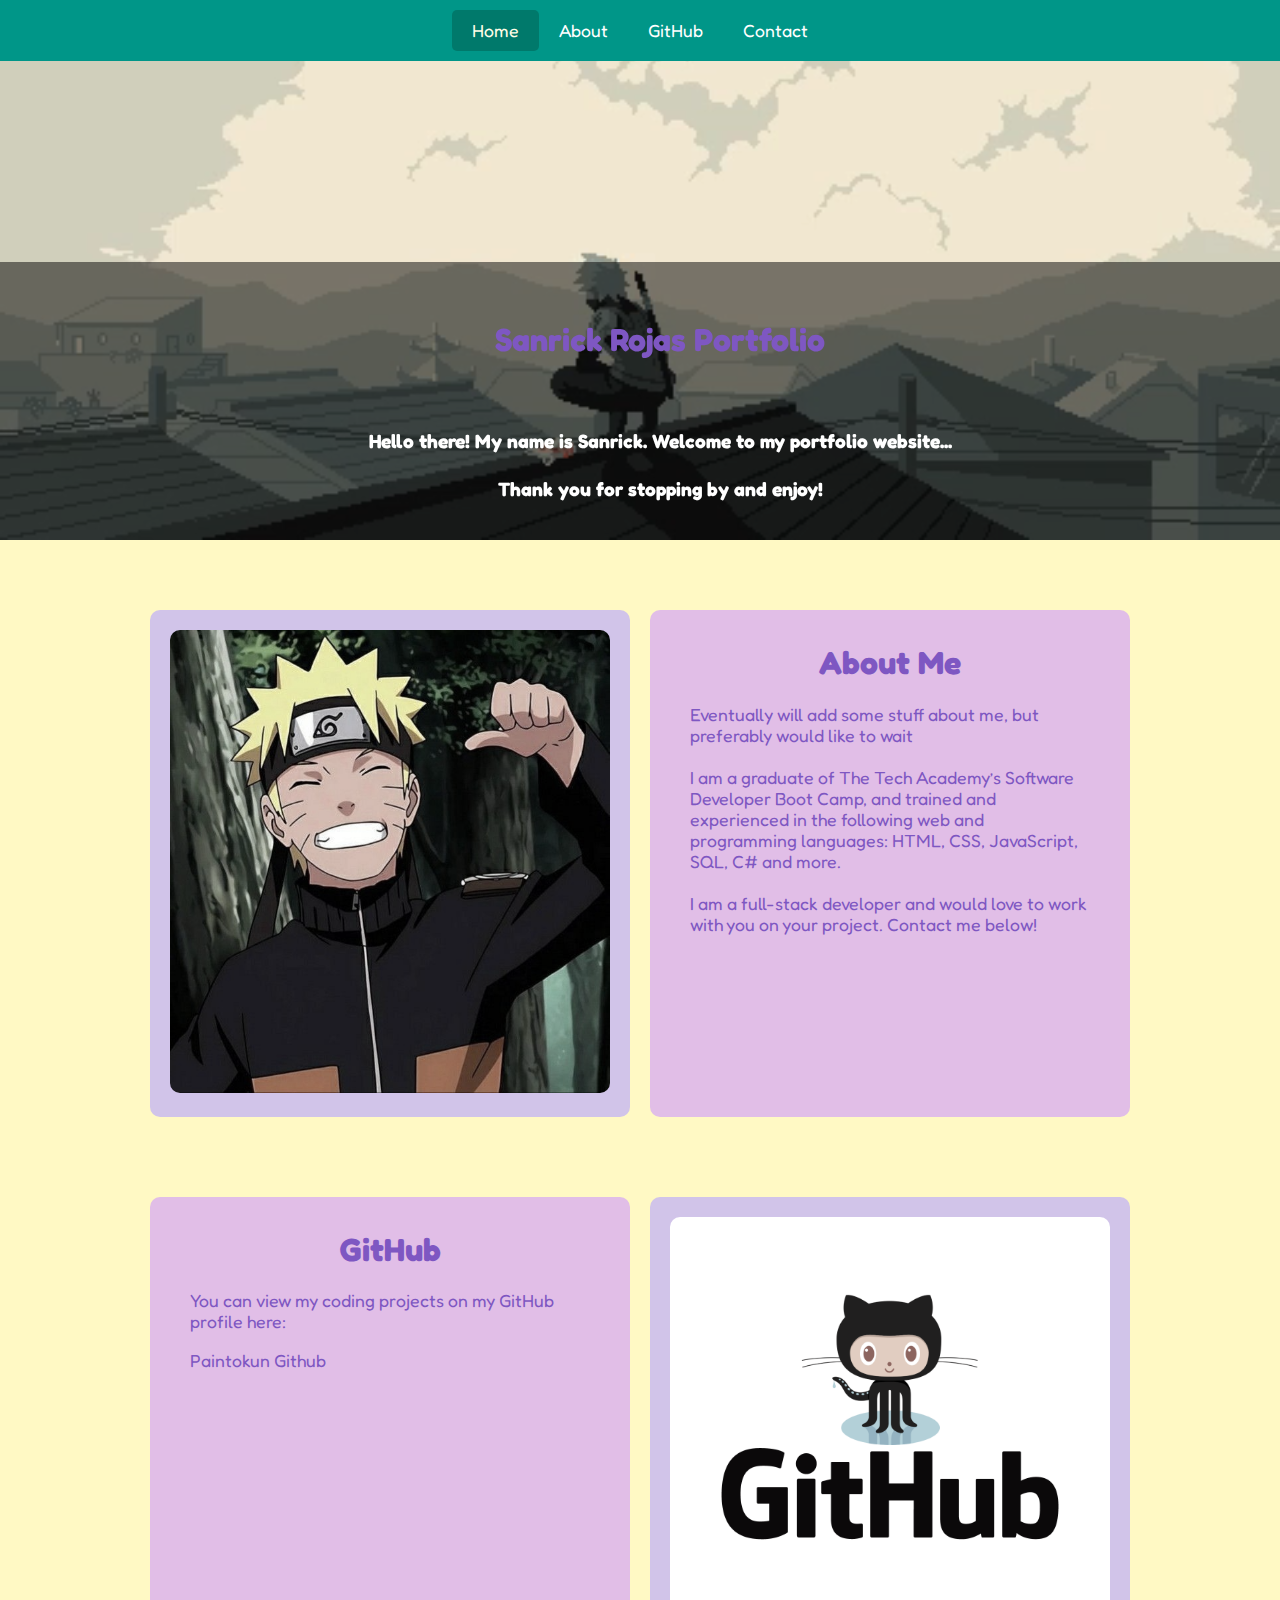
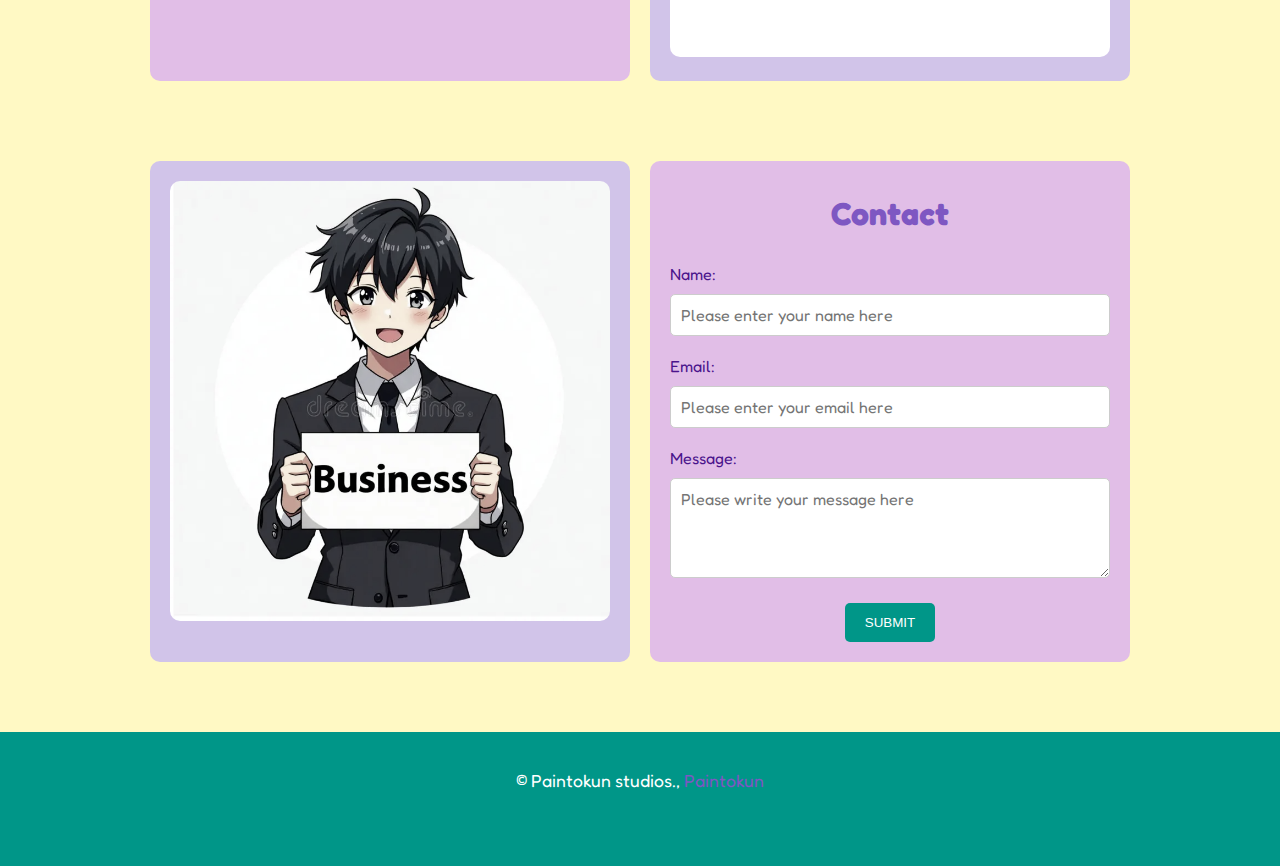
<file: index.html>
<!-- I know we were told to change texts to customize for ourselves but I currentyl dont know what to write and also
 I think its best I wait since I dont have much to my name with coding so I can add it as i go 
 This is just a comment for teachers reading this code and also for myself.-->

 <!-- Also just another comment for the overall of the sylesheet and the HTML, 
  Im not exactly too sure how I feel about the creativity of my portfolio website,
  but I prefer it being anime themed, Im not exactly too sure about the colors and styles yet
  but I will figure that out as I update this website, I kept relatively the same layour
 as the template, I mean its simple Im just gonna keep building upon it and maybe change or add stuff later
 -->

 <!-- ALL TEXT IN THIS HTML IS SUBJECT TO CHANGE, AND ALSO ON THE CSS STYLESHEET,
  THAT CAN ALSO CHANGE CONSIDERING I DONT KNOW IF I LOVE IT OR NOT so keep that in mind
  .-->
<!DOCTYPE html>
<html>
    <!--Head-->
    <head>
        <meta charset="UTF-8">
        <meta name="viewport" content="width=device-width" />
        <title>Sanrick Rojas Portfolio</title>
        <link rel="stylesheet" href="portfolio.css">
    </head>

    <!--Body-->
    <body class="Background">
        
        <!--Navbar-->
        <div class="Navbar">
            <a class="active" href="#Home">Home</a>
            <a href="#About">About</a>
            <a href="#GitHub">GitHub</a>
            <a href="#Contact">Contact</a>
        </div>

        <br>
        <br>

<!-- Hero video section -->
<div class="Video_Section" id="Home">
    <video autoplay muted loop id="Typing_Video">
        <source src="video/kakashi.mp4" type="video/mp4">
        Your browser does not support HTML5 video.
    </video>
    <div class="Video_Text">
        <h1 class="white-text">Sanrick Rojas Portfolio</h1>
        <strong>
            <p class="center">
                <br>
                <br> Hello there! My name is Sanrick. Welcome to my portfolio website...
                <br>
                <br> Thank you for stopping by and enjoy!
            </p>
        </strong>
    </div>
</div>


        <!--About section-->
        <div class="Row" id="About">
            <!--Left column-->
            <div class="Column_2">
                <img src="images/aboutme.png" alt="Replace with your own image and description">
            </div>
            <!--Right column-->
            <div class="Column_1">
                <h1>About Me</h1>
                <p>  <!--Will fill this in as the course goes along-->
                     Eventually will add some stuff about me, but preferably would like to wait
                    <br> <!-- The section underneath this Im going to leave so I can see the code later, I think the hyperlink within the text is very cool -->
                    <br>I am a graduate of <a href="https://www.learncodinganywhere.com" target="_blank">The Tech Academy</a>’s Software Developer Boot Camp, and trained and experienced in the following web and programming languages: HTML, CSS, JavaScript, SQL, C# and more. 
                    <br> <!-- I will aslo be leaveing this part here, since I dont want to fill in the text just yet but I also do like the contact msg sending you to the contact section of the website-->
                    <br>I am a full-stack developer and would love to work with you on your project. <a href="#Contact">Contact</a> me below!
                </p>
            </div>
        </div>

        <!--GitHub section-->
        <div class="Row" id="GitHub">
            <!--Left column-->
            <div class="Column_1">
                <h1>GitHub</h1>
                <p>
                    You can view my coding projects on my GitHub profile here:
                    <br>
                    <p class="center"><a href="https://github.com/Paintokun" target="_blank">Paintokun Github</a></p>
                </p>
            </div>
            <!--Right column-->
            <div class="Column_2">
                <a href="https://github.com/Paintokun" target="_blank"><img src="images/GitHub.png" alt="GitHub Logo"></a>
            </div>
        </div>

        <!--Contact section-->
        <div class="Row" id="Contact">
            <!--Contact image, left column-->
            <div class="Column_2 Column_tall">
                <img src="images/business.png" alt="Contact_Image">
            </div>
            <!--Contact form, right column-->
            <div class="Column_1 Column_tall">
                <h1>Contact</h1>
                <!--This specifies where and how to send the form data; we are leaving it blank-->
                <form action="" method="POST">
    <label for="name">Name:</label>
    <input type="text" id="name" placeholder="Please enter your name here">

    <label for="email">Email:</label>
    <input type="text" id="Email" name="Email" placeholder="Please enter your email here">

    <label for="message">Message:</label>
    <textarea id="Message" name="Message" placeholder="Please write your message here"></textarea>

    <div class="submit-wrapper">
        <input type="submit" value="SUBMIT">
    </div>
</form>

            </div>
        </div>

        <!--Footer section, also text in here is subject to change, I dont have everything full laid out-->
        <footer>
            <p>
                <p class="center">&copy Paintokun studios., <a href="" target="_blank">Paintokun</a></p>
                <br>
            </p>
        </footer>
    </body>
</html>
</file>
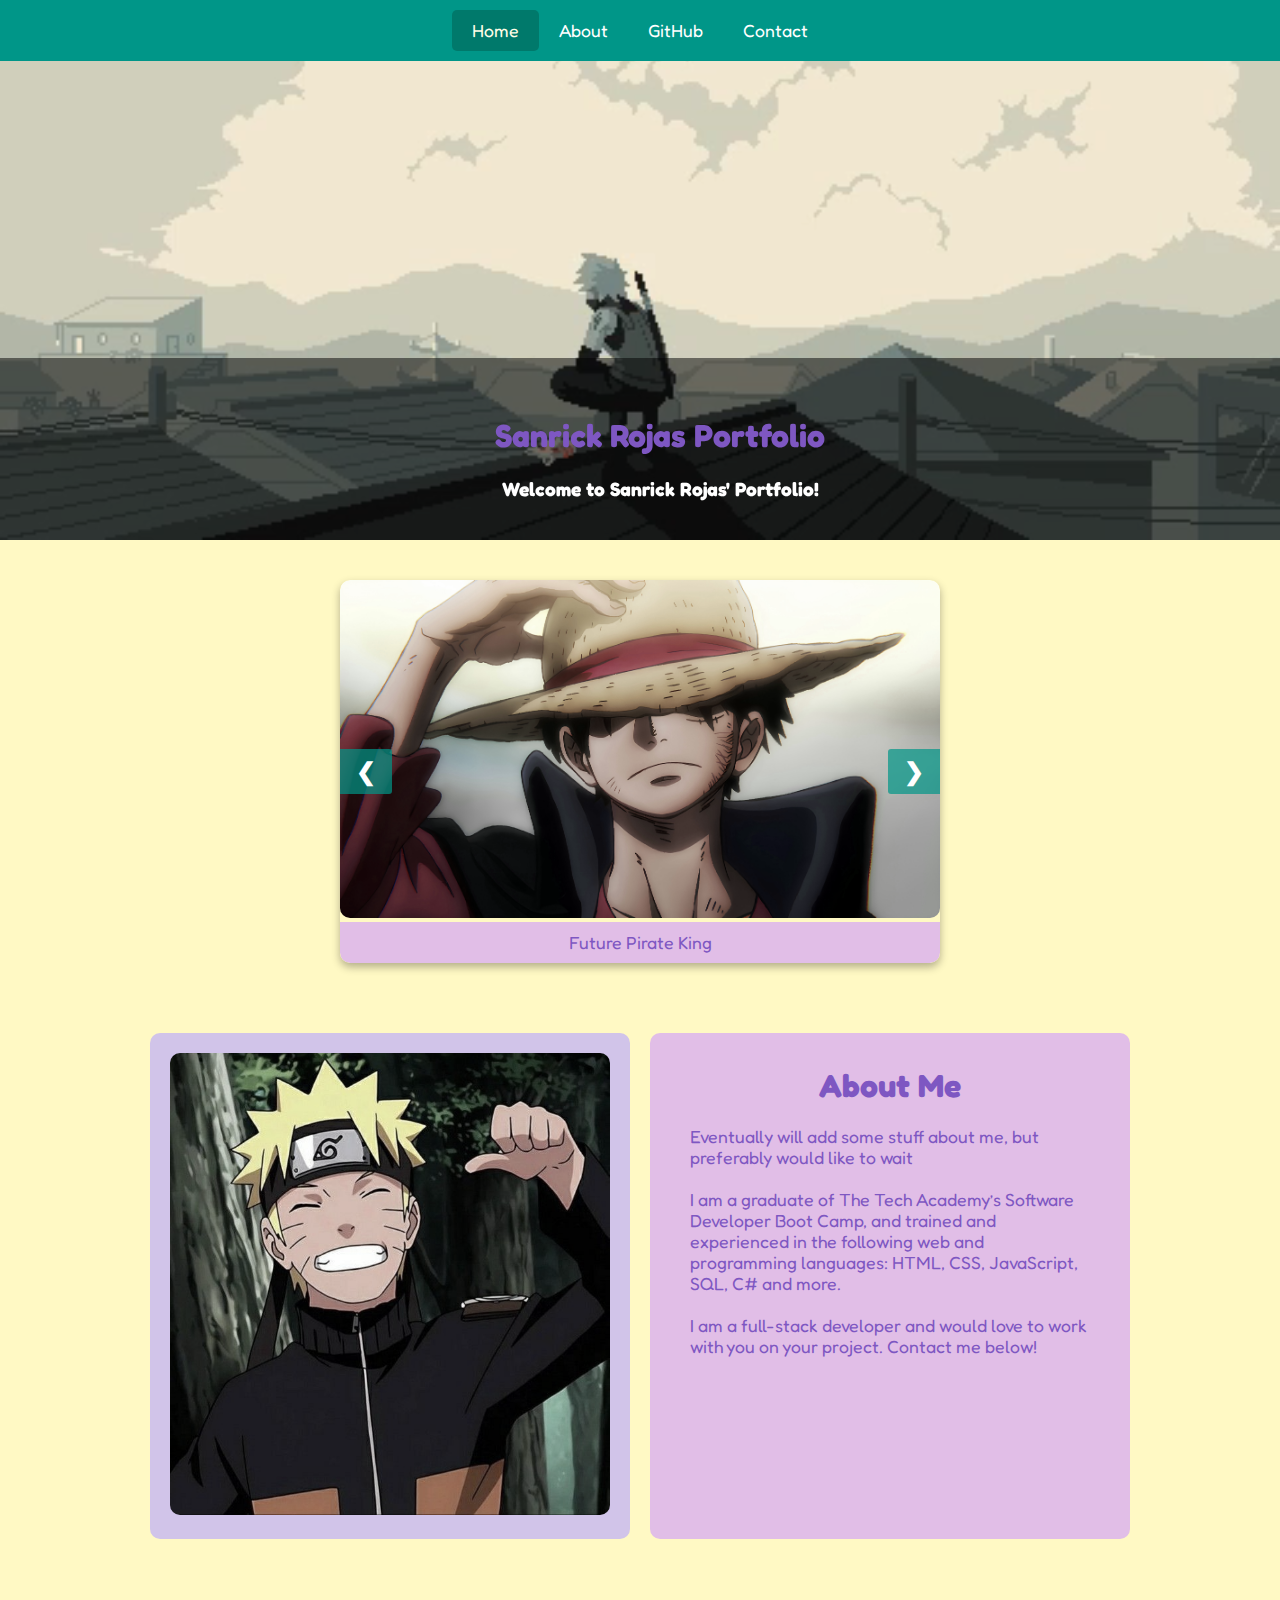
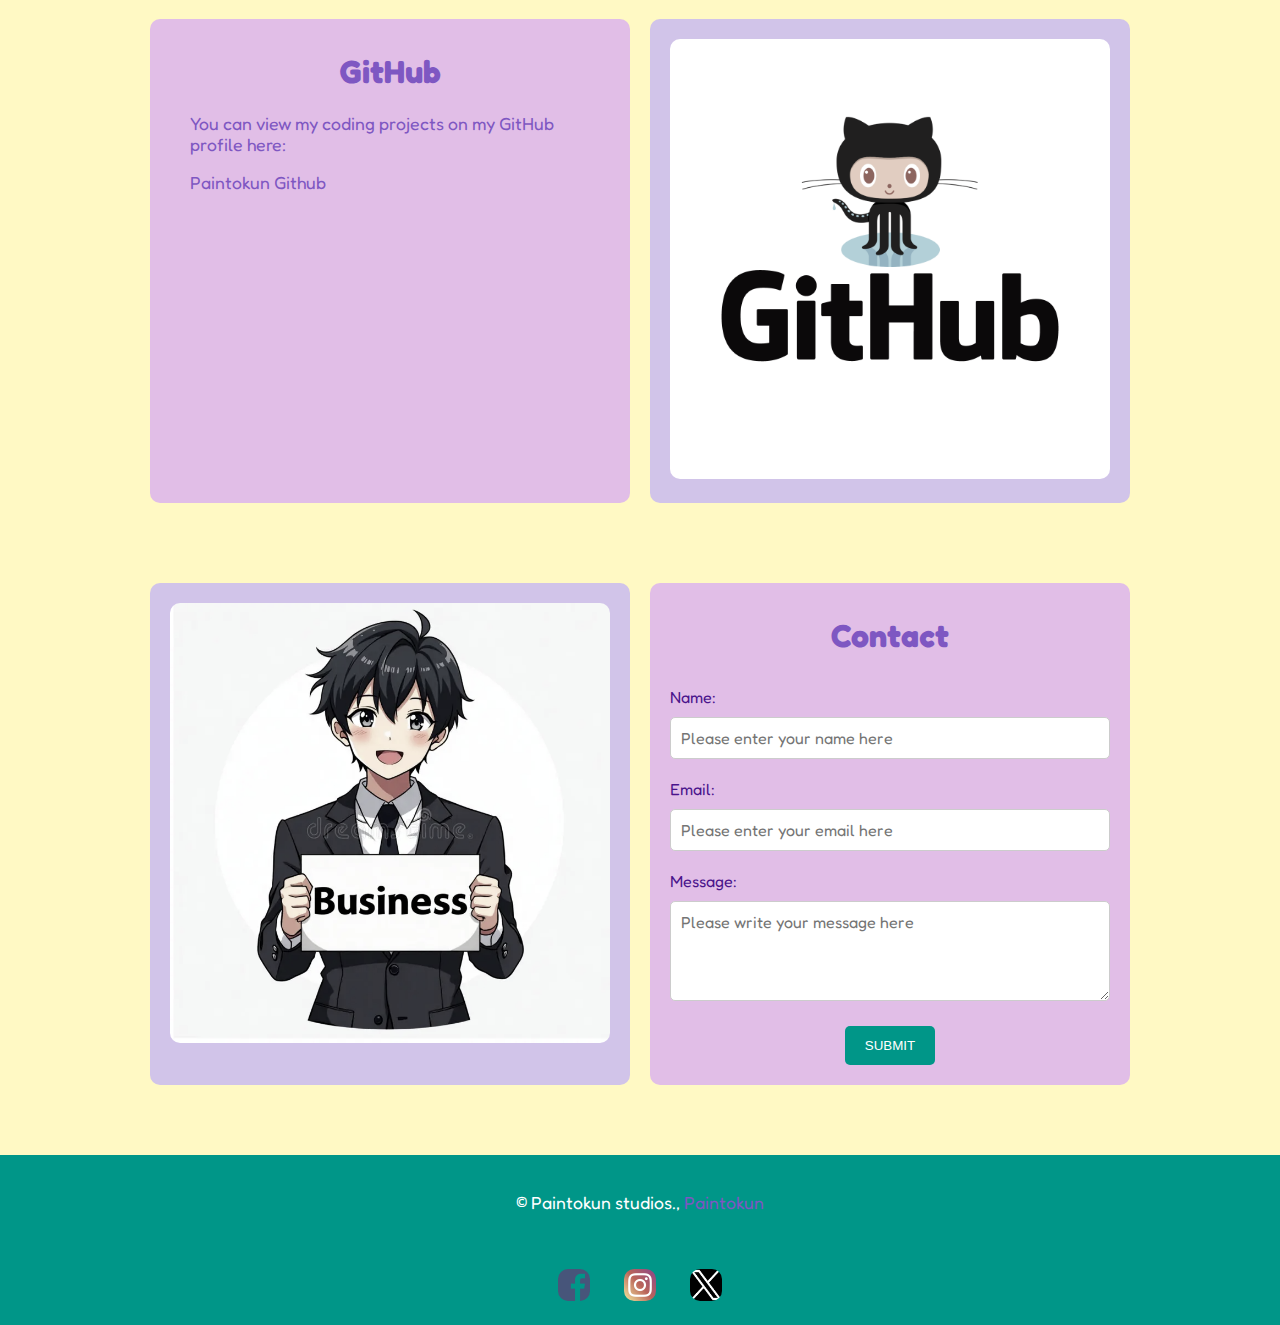
<file: Portfolio Website/index.html>
<!-- okay so, this is the updated portfolio website, I reviewd the code and the other website and I wasnt a huge fan of the way it looked it just kinda looked messy and a bit confusing
 I want mine to just be easy and clean to see with my own theme, I added a slideshow that will have images of my projects but for now it just has images of One Piece characters
 and I also put social links in  the footer section, I dont have my actual links on there just yet since I wanna see what else we will be updating about this if we do in the future,
 Also the text on the website talking about myself and stuff still isnt updated since I really dont know wha tto say, Again I also dont really see a point in having a slideshow that links to sections that are 
 already on my page like if they scroll down once more all that info is in there. 
  .-->
<!DOCTYPE html>
<html>
    <!--Head-->
    <head>
        <meta charset="UTF-8">
        <meta name="viewport" content="width=device-width" />
        <title>Sanrick Rojas Portfolio</title>\
        <meta name="description" content="Welcome to the portfolio of Sanrick Rojas.">
        <link rel="stylesheet" href="portfolio.css">
    </head>

    <!--Body-->
    <body class="Background">
        
        <!--Navbar-->
        <div class="Navbar">
            <a class="active" href="#Home">Home</a>
            <a href="#About">About</a>
            <a href="#GitHub">GitHub</a>
            <a href="#Contact">Contact</a>
        </div>

        <br>
        <br>

<!-- Hero video section -->
<div class="Video_Section" id="Home">
    <video autoplay muted loop id="Typing_Video">
        <source src="video/kakashi.mp4" type="video/mp4">
        Your browser does not support HTML5 video.
    </video>
    <div class="Video_Text">
        <h1 class="white-text">Sanrick Rojas Portfolio</h1>
        <strong>
            <p class="center">
                <br>
                <br> Hello there! My name is Sanrick. Welcome to my portfolio website...
                <br>
                <br> Thank you for stopping by and enjoy!
            </p>
        </strong>
    </div>
</div>

    <!-- Slideshow Container, This area will have pictures of projects ive been on or done, for now this will stay with pictures of anime characters, but thats what it will be for in the future since Right now I only have a few-->
    <div class="slideshow-container">

    <!-- Slide 1 -->
    <div class="mySlides fade">
        <img src="images/luffy.jpeg" style="width:100%" alt="Project 1">
        <div class="text">Future Pirate King</div>
    </div>

    <!-- Slide 2 -->
    <div class="mySlides fade">
        <img src="images/zoro.jpg" style="width:100%" alt="Project 2">
        <div class="text">Zoro wing to the Future Pirate King</div>
    </div>

    <!-- Slide 3 -->
    <div class="mySlides fade">
        <img src="images/sanji.jpg" style="width:100%" alt="Project 3">
        <div class="text">Sanji wing to the Future Pirate King</div>
    </div>

    <!-- Next and previous buttons -->
    <a class="prev">&#10094;</a>
    <a class="next">&#10095;</a>
    </div>




        <!--About section-->
        <div class="Row" id="About">
            <!--Left column-->
            <div class="Column_2">
                <img src="images/aboutme.png" alt="Replace with your own image and description">
            </div>
            <!--Right column-->
            <div class="Column_1">
                <h1>About Me</h1>
                <p>  <!--Will fill this in as the course goes along-->
                     Eventually will add some stuff about me, but preferably would like to wait
                    <br> <!-- The section underneath this Im going to leave so I can see the code later, I think the hyperlink within the text is very cool -->
                    <br>I am a graduate of <a href="https://www.learncodinganywhere.com" target="_blank">The Tech Academy</a>’s Software Developer Boot Camp, and trained and experienced in the following web and programming languages: HTML, CSS, JavaScript, SQL, C# and more. 
                    <br> <!-- I will aslo be leaveing this part here, since I dont want to fill in the text just yet but I also do like the contact msg sending you to the contact section of the website-->
                    <br>I am a full-stack developer and would love to work with you on your project. <a href="#Contact">Contact</a> me below!
                </p>
            </div>
        </div>

        <!--GitHub section-->
        <div class="Row" id="GitHub">
            <!--Left column-->
            <div class="Column_1">
                <h1>GitHub</h1>
                <p>
                    You can view my coding projects on my GitHub profile here:
                    <br>
                    <p class="center"><a href="https://github.com/Paintokun" target="_blank">Paintokun Github</a></p>
                </p>
            </div>
            <!--Right column-->
            <div class="Column_2">
                <a href="https://github.com/Paintokun" target="_blank"><img src="images/GitHub.png" alt="GitHub Logo"></a>
            </div>
        </div>

        <!--Contact section-->
        <div class="Row" id="Contact">
            <!--Contact image, left column-->
            <div class="Column_2 Column_tall">
                <img src="images/business.png" alt="Contact_Image">
            </div>
            <!--Contact form, right column-->
            <div class="Column_1 Column_tall">
                <h1>Contact</h1>
                <!--This specifies where and how to send the form data; we are leaving it blank-->
                <form action="" method="POST">
    <label for="name">Name:</label>
    <input type="text" id="name" placeholder="Please enter your name here">

    <label for="email">Email:</label>
    <input type="text" id="Email" name="Email" placeholder="Please enter your email here">

    <label for="message">Message:</label>
    <textarea id="Message" name="Message" placeholder="Please write your message here"></textarea>

    <div class="submit-wrapper">
        <input type="submit" value="SUBMIT">
    </div>
</form>

            </div>
        </div>

        <!--Footer section, also text in here is subject to change, I dont have everything full laid out-->
        <footer>
            <p>
                <p class="center">&copy Paintokun studios., <a href="" target="_blank">Paintokun</a></p>
                <br>
            </p>
            <div class="footer-social">
            <a href="https://facebook.com" target="_blank">
                <img src="images/facebook.png" alt="Facebook">
            </a>
            <a href="https://instagram.com" target="_blank">
                <img src="images/instagram.png" alt="Instagram">
            </a>
            <a href="https://twitter.com" target="_blank">
                <img src="images/twitter.png" alt="Twitter">
            </a>
</div>

        </footer>
        <script src="portfolio.js"></script>
    </body>
</html>
</file>
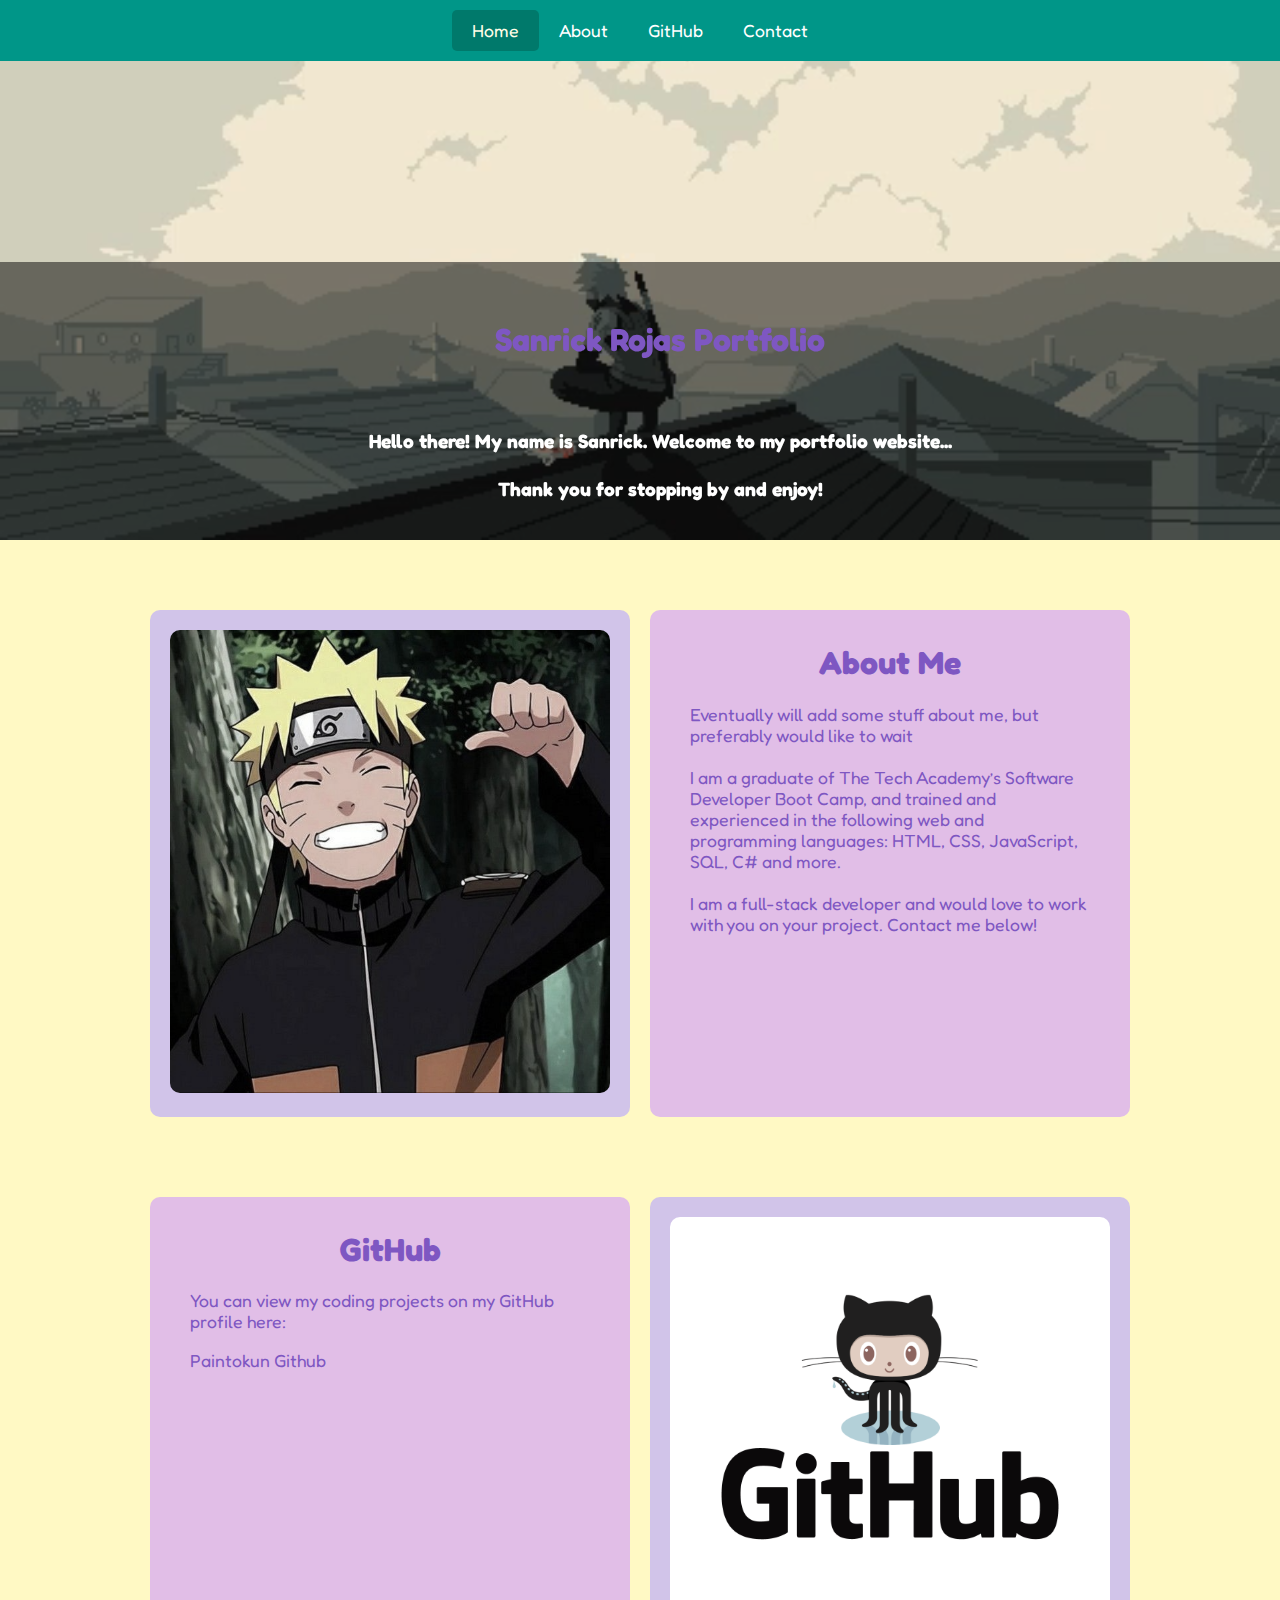
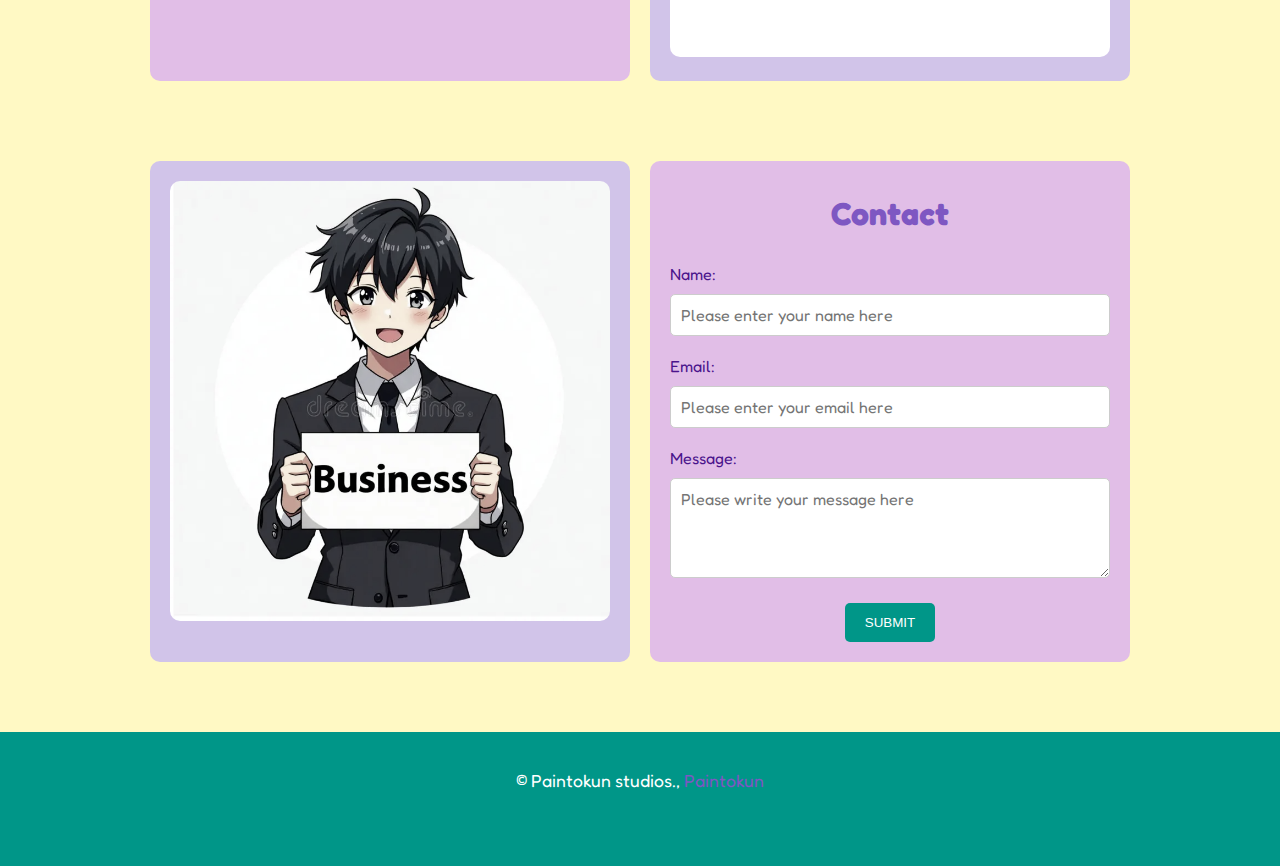
<file: portfoliowebsite.html>
<!-- I know we were told to change texts to customize for ourselves but I currentyl dont know what to write and also
 I think its best I wait since I dont have much to my name with coding so I can add it as i go 
 This is just a comment for teachers reading this code and also for myself.-->

 <!-- Also just another comment for the overall of the sylesheet and the HTML, 
  Im not exactly too sure how I feel about the creativity of my portfolio website,
  but I prefer it being anime themed, Im not exactly too sure about the colors and styles yet
  but I will figure that out as I update this website, I kept relatively the same layour
 as the template, I mean its simple Im just gonna keep building upon it and maybe change or add stuff later
 -->

 <!-- ALL TEXT IN THIS HTML IS SUBJECT TO CHANGE, AND ALSO ON THE CSS STYLESHEET,
  THAT CAN ALSO CHANGE CONSIDERING I DONT KNOW IF I LOVE IT OR NOT so keep that in mind
  .-->
<!DOCTYPE html>
<html>
    <!--Head-->
    <head>
        <meta charset="UTF-8">
        <meta name="viewport" content="width=device-width" />
        <title>Sanrick Rojas Portfolio</title>
        <link rel="stylesheet" href="portfolio.css">
    </head>

    <!--Body-->
    <body class="Background">
        
        <!--Navbar-->
        <div class="Navbar">
            <a class="active" href="#Home">Home</a>
            <a href="#About">About</a>
            <a href="#GitHub">GitHub</a>
            <a href="#Contact">Contact</a>
        </div>

        <br>
        <br>

<!-- Hero video section -->
<div class="Video_Section" id="Home">
    <video autoplay muted loop id="Typing_Video">
        <source src="video/kakashi.mp4" type="video/mp4">
        Your browser does not support HTML5 video.
    </video>
    <div class="Video_Text">
        <h1 class="white-text">Sanrick Rojas Portfolio</h1>
        <strong>
            <p class="center">
                <br>
                <br> Hello there! My name is Sanrick. Welcome to my portfolio website...
                <br>
                <br> Thank you for stopping by and enjoy!
            </p>
        </strong>
    </div>
</div>


        <!--About section-->
        <div class="Row" id="About">
            <!--Left column-->
            <div class="Column_2">
                <img src="images/aboutme.png" alt="Replace with your own image and description">
            </div>
            <!--Right column-->
            <div class="Column_1">
                <h1>About Me</h1>
                <p>  <!--Will fill this in as the course goes along-->
                     Eventually will add some stuff about me, but preferably would like to wait
                    <br> <!-- The section underneath this Im going to leave so I can see the code later, I think the hyperlink within the text is very cool -->
                    <br>I am a graduate of <a href="https://www.learncodinganywhere.com" target="_blank">The Tech Academy</a>’s Software Developer Boot Camp, and trained and experienced in the following web and programming languages: HTML, CSS, JavaScript, SQL, C# and more. 
                    <br> <!-- I will aslo be leaveing this part here, since I dont want to fill in the text just yet but I also do like the contact msg sending you to the contact section of the website-->
                    <br>I am a full-stack developer and would love to work with you on your project. <a href="#Contact">Contact</a> me below!
                </p>
            </div>
        </div>

        <!--GitHub section-->
        <div class="Row" id="GitHub">
            <!--Left column-->
            <div class="Column_1">
                <h1>GitHub</h1>
                <p>
                    You can view my coding projects on my GitHub profile here:
                    <br>
                    <p class="center"><a href="https://github.com/Paintokun" target="_blank">Paintokun Github</a></p>
                </p>
            </div>
            <!--Right column-->
            <div class="Column_2">
                <a href="https://github.com/Paintokun" target="_blank"><img src="images/GitHub.png" alt="GitHub Logo"></a>
            </div>
        </div>

        <!--Contact section-->
        <div class="Row" id="Contact">
            <!--Contact image, left column-->
            <div class="Column_2 Column_tall">
                <img src="images/business.png" alt="Contact_Image">
            </div>
            <!--Contact form, right column-->
            <div class="Column_1 Column_tall">
                <h1>Contact</h1>
                <!--This specifies where and how to send the form data; we are leaving it blank-->
                <form action="" method="POST">
    <label for="name">Name:</label>
    <input type="text" id="name" placeholder="Please enter your name here">

    <label for="email">Email:</label>
    <input type="text" id="Email" name="Email" placeholder="Please enter your email here">

    <label for="message">Message:</label>
    <textarea id="Message" name="Message" placeholder="Please write your message here"></textarea>

    <div class="submit-wrapper">
        <input type="submit" value="SUBMIT">
    </div>
</form>

            </div>
        </div>

        <!--Footer section, also text in here is subject to change, I dont have everything full laid out-->
        <footer>
            <p>
                <p class="center">&copy Paintokun studios., <a href="" target="_blank">Paintokun</a></p>
                <br>
            </p>
        </footer>
    </body>
</html>
</file>
<file: portfolio.css>
/* Import google font */
@import url('https://fonts.googleapis.com/css2?family=Fredoka+One&display=swap');

/* Body */
body {
  margin: 0;
  padding-top: -50px; /* added: height of navbar + padding */
  font-family: 'Fredoka One', cursive;
  background-color: #FFF9C4;
  color: #7E57C2;
}

/* Headings */
h1 {
  font-family: 'Fredoka One', cursive;
  text-align: center;
  margin-top: 3%;
  color: #7E57C2;
  transition: transform 0.5s;
}
h1:hover {
  transform: scale(1.1);
}

/* Paragraphs with hover */
p {
  font-family: 'Fredoka One', cursive;
  font-size: 1.1rem;
  padding: 0 20px;
  transition: transform 0.3s, color 0.3s;
}
p:hover {
  transform: scale(1.05);
  color: #9C27B0;
}

/* Links */
a {
  color: #7E57C2;
  text-decoration: none;
}
a:hover {
  color: #4A148C;
}

/* Navbar */
.Navbar {
  background-color: #009688;
  display: flex;
  justify-content: center;
  position: fixed;
  margin-top: 0;
  top: 0;
  width: 100%;
  padding: 10px 0;
  z-index: 1000;
}
.Navbar a {
  color: #FFF;
  padding: 10px 20px;
  font-size: 1.1rem;
  transition: background-color 0.3s, color 0.3s;
}
.Navbar a:hover,
.Navbar a.active {
  background-color: #00796B;
  color: #FFFDE7;
  border-radius: 5px;
}

/* Video Text Overlay */
.Video_Text {
  background: rgba(0, 150, 136, 0.7);
  color: #FFF;
  padding: 20px;
  font-family: 'Fredoka One', cursive;
  text-align: center;
  animation: moveVideoText 1s ease-out;
}
@keyframes moveVideoText {
  from { transform: translateY(100px); opacity: 0; }
  to { transform: translateY(0); opacity: 1; }
}

/* Remove quote text (only leaves your welcome line) */
.Video_Text p {
  font-size: 1.2rem;
}

/* About / GitHub / Contact Sections */
.Row {
  display: flex;
  flex-wrap: wrap;
  margin: 60px auto;
  max-width: 1000px;
}
.Column_1, .Column_2 {
  flex: 1 1 300px;
  margin: 10px;
  padding: 20px;
  background-color: #E1BEE7;
  border-radius: 10px;
}
.Column_2 {
  background-color: #D1C4E9;
}

/* Images */
img {
  width: 100%;
  height: auto;
  border-radius: 10px;
  filter: grayscale(50%);
  transition: filter 0.5s, transform 0.5s;
}
img:hover {
  filter: grayscale(0%);
  transform: scale(1.05);
}

/* Contact Form */
form {
  display: flex;
  flex-direction: column;
  gap: 10px;
}

label {
  font-size: 1rem;
  color: #4A148C;
  margin-top: 10px;
}

input[type="text"], textarea {
  padding: 10px;
  font-size: 1rem;
  border-radius: 5px;
  border: 1px solid #CCC;
  font-family: 'Fredoka One', cursive;
  width: 100%;
  box-sizing: border-box;
}

/* Make the textarea taller */
textarea {
  resize: vertical;
  min-height: 100px;
}

/* Submit Button */
.submit-wrapper {
  display: flex;
  justify-content: center;
  margin-top: 15px;
}

input[type=submit] {
  background-color: #009688;
  color: #FFF;
  padding: 12px 20px;
  border: none;
  border-radius: 5px;
  cursor: pointer;
  transition: transform 0.3s, background-color 0.3s;
}
input[type=submit]:hover {
  background-color: #00796B;
  transform: scale(1.1);
}

input[type=submit] {
  background-color: #009688;
  color: #FFF;
  padding: 12px 20px;
  border: none;
  border-radius: 5px;
  cursor: pointer;
  transition: transform 0.3s, background-color 0.3s;
}
input[type=submit]:hover {
  background-color: #00796B;
  transform: scale(1.1);
}

/* Footer */
footer {
  background-color: #009688;
  color: #FFF;
  text-align: center;
  padding: 20px 0;
  margin-top: 40px;
}
/* Video Section (not full screen, just fits its div) */
#Home {
  position: relative;
  width: 100%;
  height: 500px; /* You can adjust this height */
  overflow: hidden;
}

#Home video {
  width: 100%;
  height: 100%;
  object-fit: cover;
  object-position: bottom; /* This keeps the bottom visible and cuts the top */
  display: block;
}
.Video_Text {
  position: absolute;
  bottom: 0; /* Anchors it to the bottom of the section */
  width: 100%;
  padding: 20px;
  background: rgba(0, 0, 0, 0.5); /* Semi-transparent background for readability */
  color: white;
  text-align: center;
  z-index: 2;
  font-family: 'Fredoka One', cursive;
}
</file>
<file: Portfolio Website/portfolio.css>
/* Import google font */
@import url('https://fonts.googleapis.com/css2?family=Fredoka+One&display=swap');

/* Body */
body {
  margin: 0;
  padding-top: -50px; /* added: height of navbar + padding */
  font-family: 'Fredoka One', cursive;
  background-color: #FFF9C4;
  color: #7E57C2;
}

/* Headings */
h1 {
  font-family: 'Fredoka One', cursive;
  text-align: center;
  margin-top: 3%;
  color: #7E57C2;
  transition: transform 0.5s;
}
h1:hover {
  transform: scale(1.1);
}

/* Paragraphs with hover */
p {
  font-family: 'Fredoka One', cursive;
  font-size: 1.1rem;
  padding: 0 20px;
  transition: transform 0.3s, color 0.3s;
}
p:hover {
  transform: scale(1.05);
  color: #9C27B0;
}

/* Links */
a {
  color: #7E57C2;
  text-decoration: none;
}
a:hover {
  color: #4A148C;
}

/* Navbar */
.Navbar {
  background-color: #009688;
  display: flex;
  justify-content: center;
  position: fixed;
  margin-top: 0;
  top: 0;
  width: 100%;
  padding: 10px 0;
  z-index: 1000;
}
.Navbar a {
  color: #FFF;
  padding: 10px 20px;
  font-size: 1.1rem;
  transition: background-color 0.3s, color 0.3s;
}
.Navbar a:hover,
.Navbar a.active {
  background-color: #00796B;
  color: #FFFDE7;
  border-radius: 5px;
}

/* Video Text Overlay */
.Video_Text {
  background: rgba(0, 150, 136, 0.7);
  color: #FFF;
  padding: 20px;
  font-family: 'Fredoka One', cursive;
  text-align: center;
  animation: moveVideoText 1s ease-out;
}
@keyframes moveVideoText {
  from { transform: translateY(100px); opacity: 0; }
  to { transform: translateY(0); opacity: 1; }
}

/* Remove quote text (only leaves your welcome line) */
.Video_Text p {
  font-size: 1.2rem;
}

/* About / GitHub / Contact Sections */
.Row {
  display: flex;
  flex-wrap: wrap;
  margin: 60px auto;
  max-width: 1000px;
}
.Column_1, .Column_2 {
  flex: 1 1 300px;
  margin: 10px;
  padding: 20px;
  background-color: #E1BEE7;
  border-radius: 10px;
}
.Column_2 {
  background-color: #D1C4E9;
}

/* Images */
img {
  width: 100%;
  height: auto;
  border-radius: 10px;
  filter: grayscale(50%);
  transition: filter 0.5s, transform 0.5s;
}
img:hover {
  filter: grayscale(0%);
  transform: scale(1.05);
}

/* Contact Form */
form {
  display: flex;
  flex-direction: column;
  gap: 10px;
}

label {
  font-size: 1rem;
  color: #4A148C;
  margin-top: 10px;
}

input[type="text"], textarea {
  padding: 10px;
  font-size: 1rem;
  border-radius: 5px;
  border: 1px solid #CCC;
  font-family: 'Fredoka One', cursive;
  width: 100%;
  box-sizing: border-box;
}

/* Make the textarea taller */
textarea {
  resize: vertical;
  min-height: 100px;
}

/* Submit Button */
.submit-wrapper {
  display: flex;
  justify-content: center;
  margin-top: 15px;
}

input[type=submit] {
  background-color: #009688;
  color: #FFF;
  padding: 12px 20px;
  border: none;
  border-radius: 5px;
  cursor: pointer;
  transition: transform 0.3s, background-color 0.3s;
}
input[type=submit]:hover {
  background-color: #00796B;
  transform: scale(1.1);
}

input[type=submit] {
  background-color: #009688;
  color: #FFF;
  padding: 12px 20px;
  border: none;
  border-radius: 5px;
  cursor: pointer;
  transition: transform 0.3s, background-color 0.3s;
}
input[type=submit]:hover {
  background-color: #00796B;
  transform: scale(1.1);
}

/* Footer */
footer {
  background-color: #009688;
  color: #FFF;
  text-align: center;
  padding: 20px 0;
  margin-top: 40px;
}
/* Video Section (not full screen, just fits its div) */
#Home {
  position: relative;
  width: 100%;
  height: 500px; /* You can adjust this height */
  overflow: hidden;
}

#Home video {
  width: 100%;
  height: 100%;
  object-fit: cover;
  object-position: bottom; /* This keeps the bottom visible and cuts the top */
  display: block;
}
.Video_Text {
  position: absolute;
  bottom: 0; /* Anchors it to the bottom of the section */
  width: 100%;
  padding: 20px;
  background: rgba(0, 0, 0, 0.5); /* Semi-transparent background for readability */
  color: white;
  text-align: center;
  z-index: 2;
  font-family: 'Fredoka One', cursive;
}
.slideshow-container {
  max-width: 600px;
  position: relative;
  margin: 40px auto 40px auto;
  border-radius: 10px;
  overflow: hidden;
  box-shadow: 0 4px 8px rgba(0,0,0,0.3);
}

.mySlides {
  display: none;
  position: relative;
}

.mySlides img {
  width: 100%;
  border-radius: 10px;
}

.text {
  color: #7E57C2;
  font-family: 'Fredoka One', cursive;
  font-size: 1.1rem;
  padding: 10px 20px;
  text-align: center;
  background: #E1BEE7;
  border-bottom-left-radius: 10px;
  border-bottom-right-radius: 10px;
}

/* Next & previous buttons */
.prev, .next {
  cursor: pointer;
  position: absolute;
  top: 50%;
  width: auto;
  margin-top: -22px;
  padding: 8px 16px;
  color: #FFF;
  font-weight: bold;
  font-size: 24px;
  background-color: rgba(0, 150, 136, 0.7);
  border-radius: 0 3px 3px 0;
  user-select: none;
  transition: background-color 0.3s;
}

.next {
  right: 0;
  border-radius: 3px 0 0 3px;
}

.prev:hover, .next:hover {
  background-color: #00796B;
}

/* Footer social links styling */
.footer-social {
  margin-top: 15px;
  text-align: center;
}

.footer-social a {
  margin: 0 15px;
  display: inline-block;
  transition: transform 0.3s ease;
}

.footer-social a img {
  width: 32px;
  height: 32px;
}

.footer-social a:hover {
  transform: scale(1.2);
}
</file>
